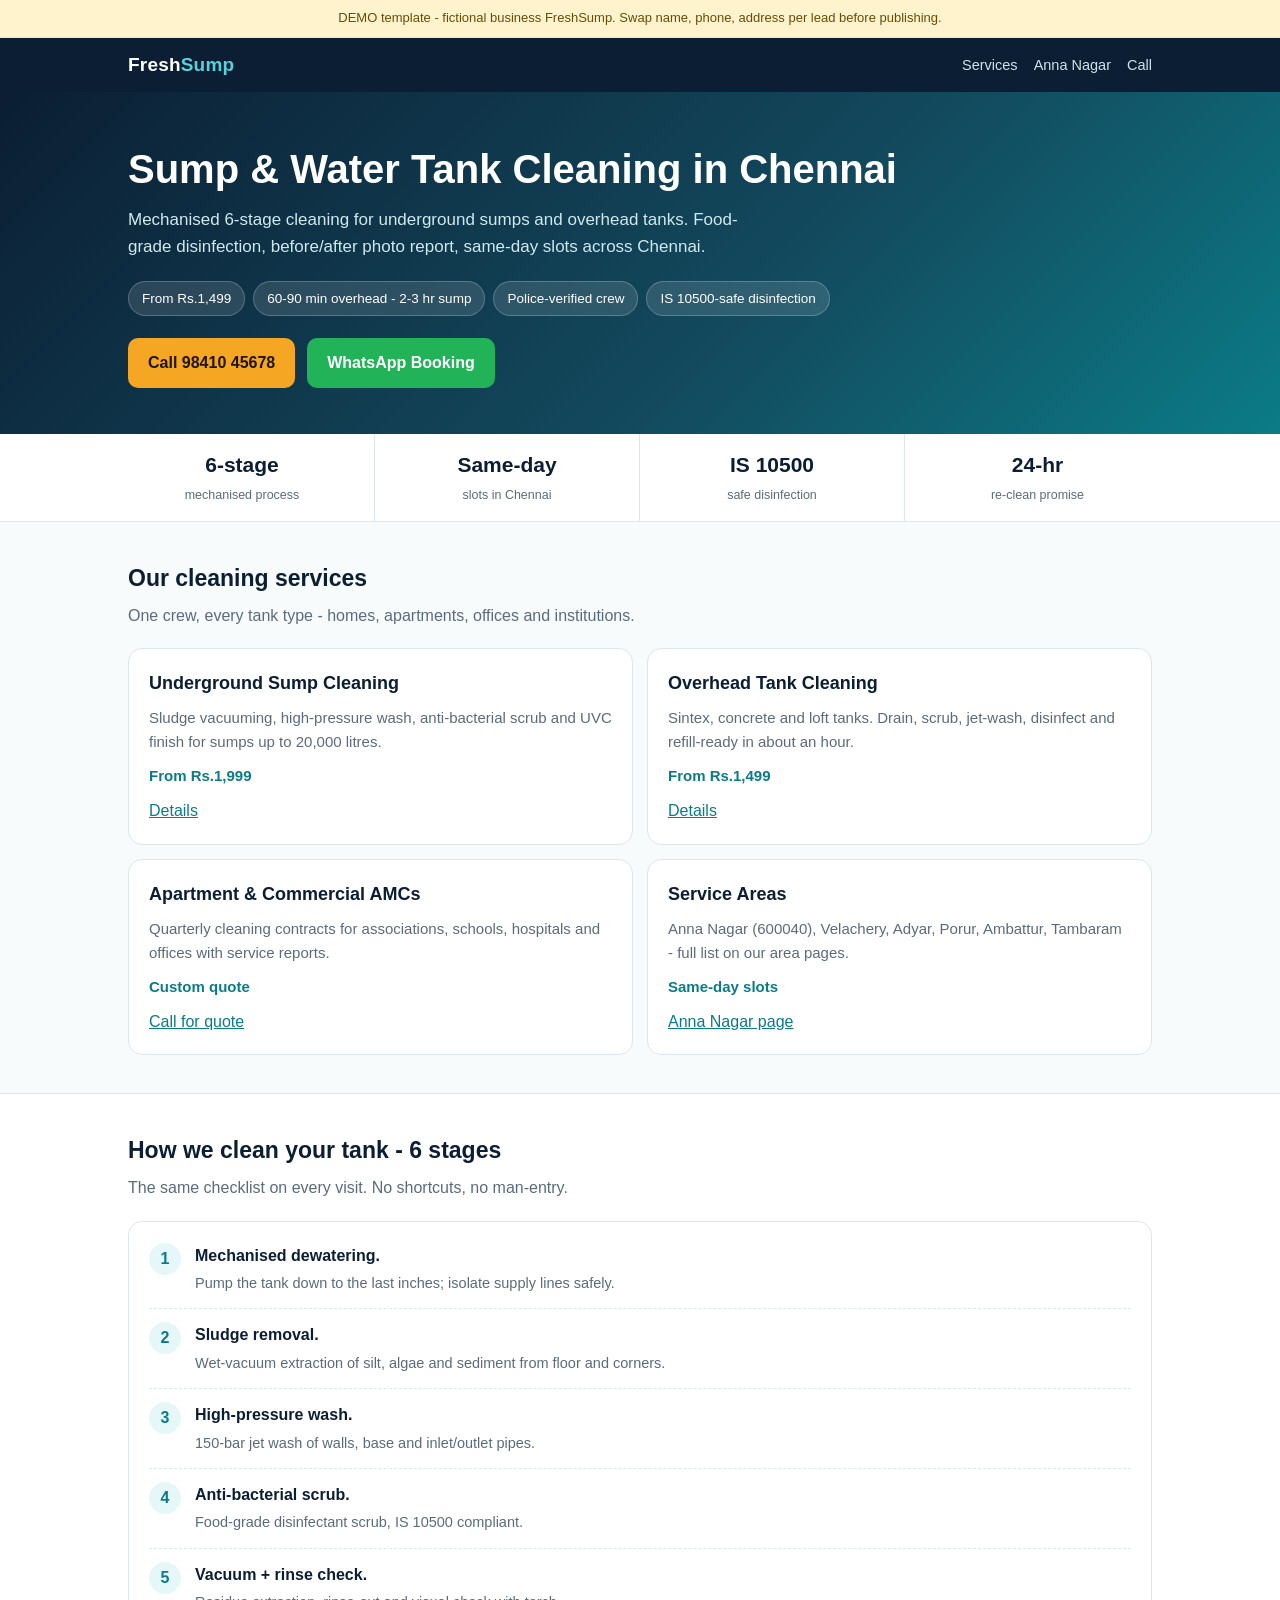
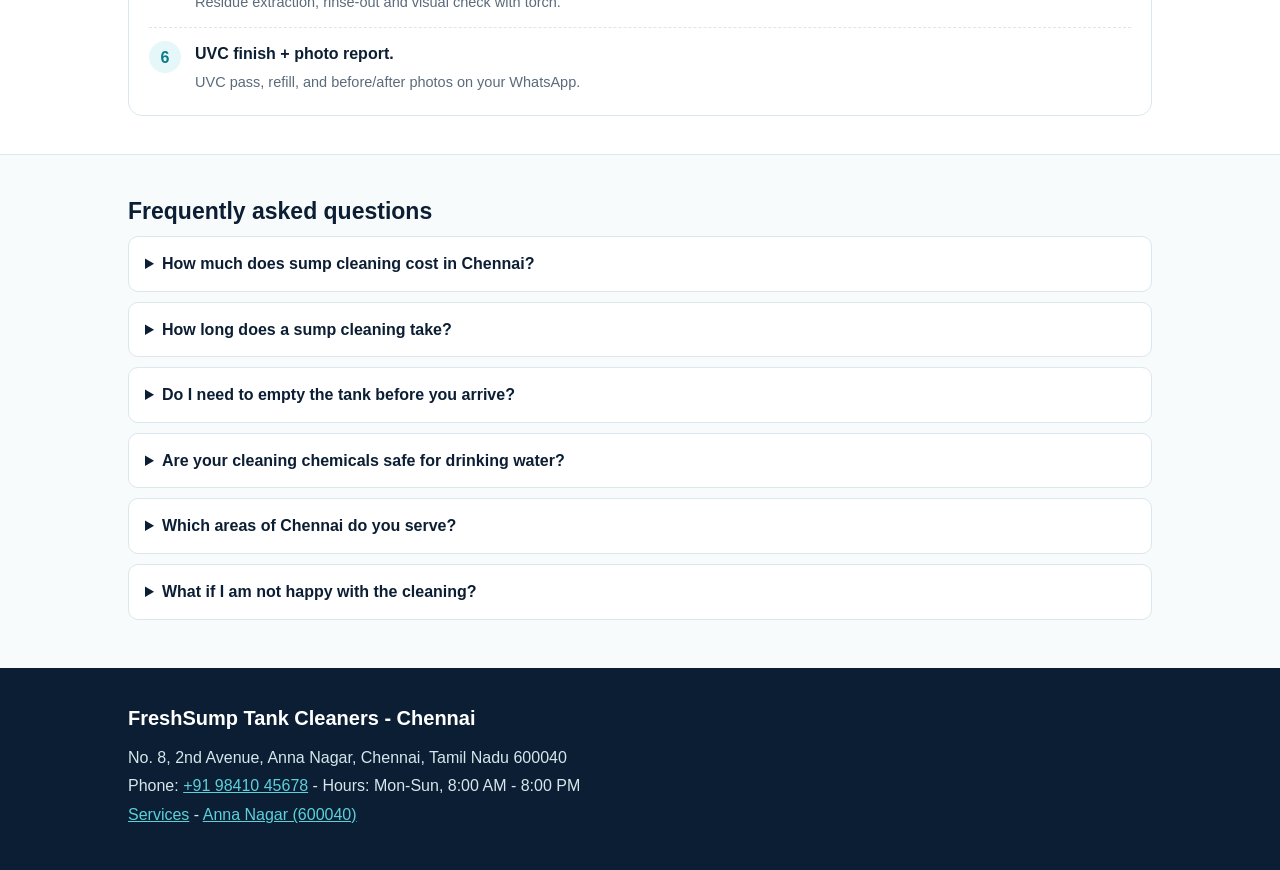
<file: index.html>
<!DOCTYPE html>
<html lang="en-IN">
<head>
<meta charset="UTF-8">
<meta name="viewport" content="width=device-width, initial-scale=1.0">
<title>Sump &amp; Water Tank Cleaning in Chennai | FreshSump</title>
<meta name="description" content="Mechanised sump & overhead tank cleaning in Chennai from Rs.1,499. 6-stage process, food-grade disinfection, same-day slots. Call 98410 45678.">
<link rel="canonical" href="https://mahavishnu47.github.io/sump-cleaning-template/">
<link rel="stylesheet" href="style.css">
<meta property="og:title" content="Sump & Water Tank Cleaning in Chennai | FreshSump">
<meta property="og:description" content="6-stage mechanised cleaning, food-grade disinfection, same-day service across Chennai.">
<meta property="og:type" content="website">
<script type="application/ld+json">
{
  "@context": "https://schema.org",
  "@type": "HomeAndConstructionBusiness",
  "@id": "https://mahavishnu47.github.io/sump-cleaning-template/#business",
  "name": "FreshSump Tank Cleaners",
  "description": "Mechanised underground sump and overhead water tank cleaning service in Chennai.",
  "url": "https://mahavishnu47.github.io/sump-cleaning-template/",
  "telephone": "+91-9841045678",
  "priceRange": "Rs.Rs.",
  "address": {
    "@type": "PostalAddress",
    "streetAddress": "No. 8, 2nd Avenue, Anna Nagar",
    "addressLocality": "Chennai",
    "addressRegion": "Tamil Nadu",
    "postalCode": "600040",
    "addressCountry": "IN"
  },
  "geo": { "@type": "GeoCoordinates", "latitude": 13.0849, "longitude": 80.2097 },
  "openingHoursSpecification": [{
    "@type": "OpeningHoursSpecification",
    "dayOfWeek": ["Monday","Tuesday","Wednesday","Thursday","Friday","Saturday","Sunday"],
    "opens": "08:00:00", "closes": "20:00:00"
  }],
  "areaServed": [
    { "@type": "City", "name": "Chennai" },
    { "@type": "PostalCode", "name": "600040" },
    { "@type": "AdministrativeArea", "name": "Tamil Nadu" }
  ],
  "sameAs": ["https://www.google.com/maps/search/FreshSump+Tank+Cleaners+Anna+Nagar+Chennai"]
}
</script>
<script type="application/ld+json">
{
  "@context": "https://schema.org",
  "@type": "WebSite",
  "name": "FreshSump Tank Cleaners",
  "url": "https://mahavishnu47.github.io/sump-cleaning-template/"
}
</script>
<script type="application/ld+json">
{
  "@context": "https://schema.org",
  "@type": "FAQPage",
  "mainEntity": [
    {"@type":"Question","name":"How much does sump cleaning cost in Chennai?","acceptedAnswer":{"@type":"Answer","text":"Underground sump cleaning starts at Rs.1,999 for tanks up to 5,000 litres. Overhead tanks start at Rs.1,499. Call 98410 45678 for an exact quote."}},
    {"@type":"Question","name":"How long does a sump cleaning take?","acceptedAnswer":{"@type":"Answer","text":"An overhead tank takes 60-90 minutes. An underground sump of 5,000 litres takes 2-3 hours. We confirm the duration before starting."}},
    {"@type":"Question","name":"Do I need to empty the tank before you arrive?","acceptedAnswer":{"@type":"Answer","text":"No. Our crew drains the tank mechanically as step one. You only need to give access to the tank, a power point and a water connection."}},
    {"@type":"Question","name":"Are your cleaning chemicals safe for drinking water?","acceptedAnswer":{"@type":"Answer","text":"Yes. We use food-grade disinfectants compliant with IS 10500 for potable water, rinsed and residue-checked before refill."}},
    {"@type":"Question","name":"Which areas of Chennai do you serve?","acceptedAnswer":{"@type":"Answer","text":"All of Chennai including Anna Nagar (600040), Velachery, Adyar, Porur, Tambaram and Ambattur, with same-day or next-day slots."}},
    {"@type":"Question","name":"What if I am not happy with the cleaning?","acceptedAnswer":{"@type":"Answer","text":"Tell us within 24 hours with a photo and we re-clean the missed portion free of charge."}}
  ]
}
</script>
</head>
<body>
<div class="demo-bar">DEMO template - fictional business FreshSump. Swap name, phone, address per lead before publishing.</div>
<header class="site-head"><div class="head-in">
<a class="brand" href="./">Fresh<span>Sump</span></a>
<nav class="nav"><a href="services/sump-tank-cleaning.html">Services</a><a href="areas/anna-nagar.html">Anna Nagar</a><a href="tel:+919****5678">Call</a></nav>
</div></header>
<div class="hero"><div class="wrap">
<h1>Sump &amp; Water Tank Cleaning in Chennai</h1>
<p class="sub">Mechanised 6-stage cleaning for underground sumps and overhead tanks. Food-grade disinfection, before/after photo report, same-day slots across Chennai.</p>
<ul class="hero-points"><li>From Rs.1,499</li><li>60-90 min overhead - 2-3 hr sump</li><li>Police-verified crew</li><li>IS 10500-safe disinfection</li></ul>
<div class="hero-cta">
<a class="btn btn-call" href="tel:+919****5678">Call 98410 45678</a>
<a class="btn btn-wa" href="https://wa.me/919841045678?text=Hi%2C%20I%20want%20to%20book%20sump%20cleaning">WhatsApp Booking</a>
</div>
</div></div>
<div class="trustbar"><div class="wrap">
<div class="trust"><b>6-stage</b><small>mechanised process</small></div>
<div class="trust"><b>Same-day</b><small>slots in Chennai</small></div>
<div class="trust"><b>IS 10500</b><small>safe disinfection</small></div>
<div class="trust"><b>24-hr</b><small>re-clean promise</small></div>
</div></div>
<section class="block"><div class="wrap">
<h2 class="sec">Our cleaning services</h2>
<p class="lead">One crew, every tank type - homes, apartments, offices and institutions.</p>
<div class="cards">
<div class="card"><h3>Underground Sump Cleaning</h3><p>Sludge vacuuming, high-pressure wash, anti-bacterial scrub and UVC finish for sumps up to 20,000 litres.</p><p class="price">From Rs.1,999</p><a href="services/sump-tank-cleaning.html">Details</a></div>
<div class="card"><h3>Overhead Tank Cleaning</h3><p>Sintex, concrete and loft tanks. Drain, scrub, jet-wash, disinfect and refill-ready in about an hour.</p><p class="price">From Rs.1,499</p><a href="services/sump-tank-cleaning.html">Details</a></div>
<div class="card"><h3>Apartment &amp; Commercial AMCs</h3><p>Quarterly cleaning contracts for associations, schools, hospitals and offices with service reports.</p><p class="price">Custom quote</p><a href="tel:+919****5678">Call for quote</a></div>
<div class="card"><h3>Service Areas</h3><p>Anna Nagar (600040), Velachery, Adyar, Porur, Ambattur, Tambaram - full list on our area pages.</p><p class="price">Same-day slots</p><a href="areas/anna-nagar.html">Anna Nagar page</a></div>
</div>
</div></section>
<section class="block" style="background:#fff;border-top:1px solid var(--line);border-bottom:1px solid var(--line)"><div class="wrap">
<h2 class="sec">How we clean your tank - 6 stages</h2>
<p class="lead">The same checklist on every visit. No shortcuts, no man-entry.</p>
<div class="steps">
<div class="step"><b>Mechanised dewatering.</b><p>Pump the tank down to the last inches; isolate supply lines safely.</p></div>
<div class="step"><b>Sludge removal.</b><p>Wet-vacuum extraction of silt, algae and sediment from floor and corners.</p></div>
<div class="step"><b>High-pressure wash.</b><p>150-bar jet wash of walls, base and inlet/outlet pipes.</p></div>
<div class="step"><b>Anti-bacterial scrub.</b><p>Food-grade disinfectant scrub, IS 10500 compliant.</p></div>
<div class="step"><b>Vacuum + rinse check.</b><p>Residue extraction, rinse-out and visual check with torch.</p></div>
<div class="step"><b>UVC finish + photo report.</b><p>UVC pass, refill, and before/after photos on your WhatsApp.</p></div>
</div>
</div></section>
<section class="block"><div class="wrap">
<h2 class="sec">Frequently asked questions</h2>
<div class="faq">
<details><summary>How much does sump cleaning cost in Chennai?</summary><p>Underground sump cleaning starts at Rs.1,999 for tanks up to 5,000 litres. Overhead tanks start at Rs.1,499. Call 98410 45678 for an exact quote.</p></details>
<details><summary>How long does a sump cleaning take?</summary><p>An overhead tank takes 60-90 minutes. An underground sump of 5,000 litres takes 2-3 hours. We confirm the duration before starting.</p></details>
<details><summary>Do I need to empty the tank before you arrive?</summary><p>No. Our crew drains the tank mechanically as step one. You only need to give access to the tank, a power point and a water connection.</p></details>
<details><summary>Are your cleaning chemicals safe for drinking water?</summary><p>Yes. We use food-grade disinfectants compliant with IS 10500 for potable water, rinsed and residue-checked before refill.</p></details>
<details><summary>Which areas of Chennai do you serve?</summary><p>All of Chennai including Anna Nagar (600040), Velachery, Adyar, Porur, Tambaram and Ambattur, with same-day or next-day slots.</p></details>
<details><summary>What if I am not happy with the cleaning?</summary><p>Tell us within 24 hours with a photo and we re-clean the missed portion free of charge.</p></details>
</div>
</div></section>
<footer class="nap"><div class="wrap">
<h2>FreshSump Tank Cleaners - Chennai</h2>
<address>
No. 8, 2nd Avenue, Anna Nagar, Chennai, Tamil Nadu 600040<br>
Phone: <a href="tel:+919****5678">+91 98410 45678</a> - Hours: Mon-Sun, 8:00 AM - 8:00 PM<br>
<a href="services/sump-tank-cleaning.html">Services</a> - <a href="areas/anna-nagar.html">Anna Nagar (600040)</a>
</address>
</div></footer>
<div class="sticky-cta"><a class="btn btn-call" href="tel:+919****5678">Call Now</a><a class="btn btn-wa" href="https://wa.me/919841045678">WhatsApp</a></div>
</body>
</html>
</file>
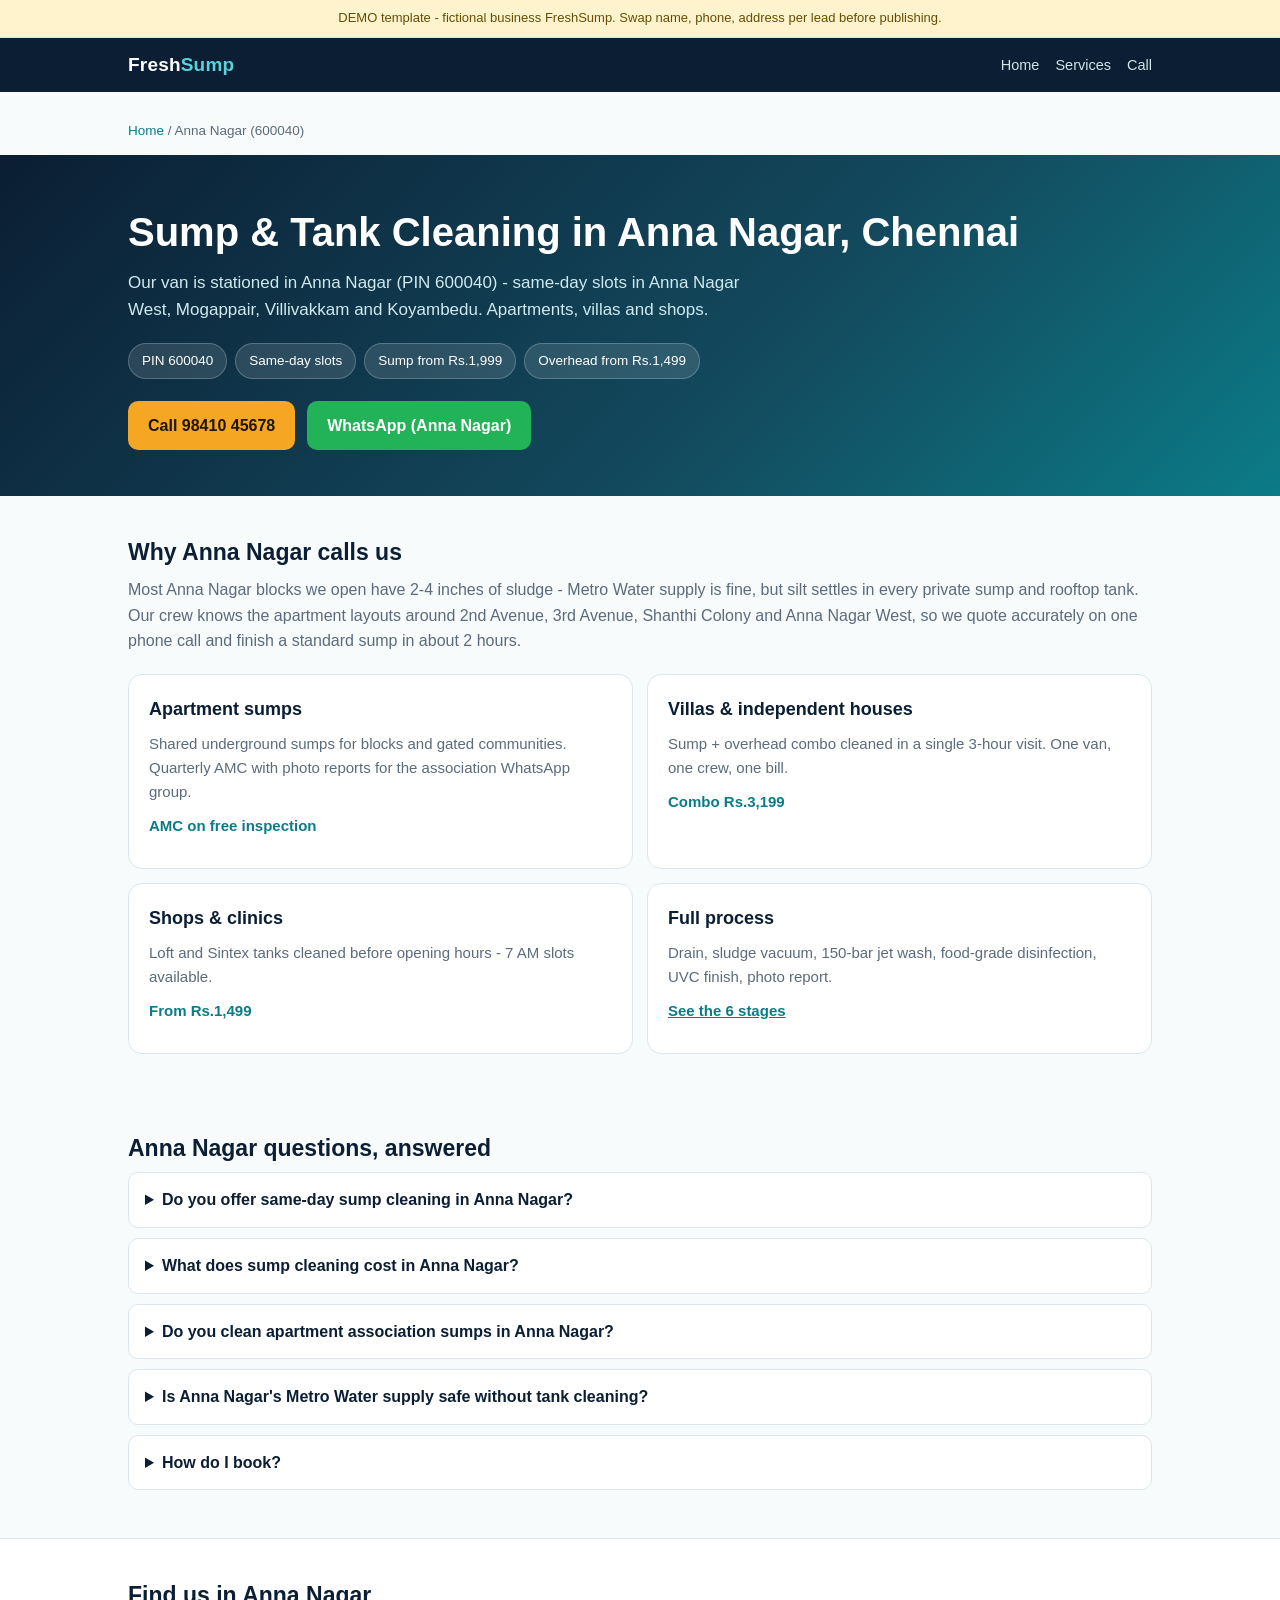
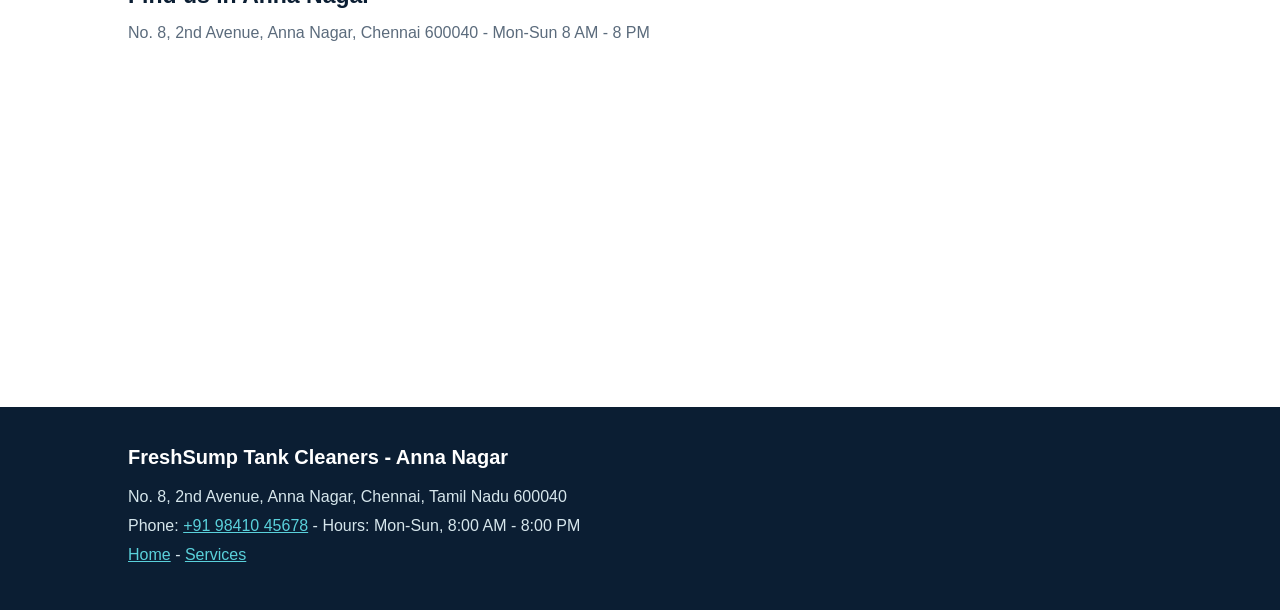
<file: areas/anna-nagar.html>
<!DOCTYPE html>
<html lang="en-IN">
<head>
<meta charset="UTF-8">
<meta name="viewport" content="width=device-width, initial-scale=1.0">
<title>Sump &amp; Tank Cleaning in Anna Nagar, Chennai 600040 | FreshSump</title>
<meta name="description" content="Sump & overhead tank cleaning in Anna Nagar, Chennai (PIN 600040). Same-day slots, from Rs.1,499. Call 98410 45678 - crew 15 min away.">
<link rel="canonical" href="https://mahavishnu47.github.io/sump-cleaning-template/areas/anna-nagar.html">
<link rel="stylesheet" href="../style.css">
<script type="application/ld+json">
{
  "@context": "https://schema.org",
  "@type": "HomeAndConstructionBusiness",
  "@id": "https://mahavishnu47.github.io/sump-cleaning-template/areas/anna-nagar.html#business",
  "name": "FreshSump Tank Cleaners - Anna Nagar",
  "description": "Sump and overhead water tank cleaning in Anna Nagar, Chennai 600040 - same-day slots for apartments, villas and shops.",
  "url": "https://mahavishnu47.github.io/sump-cleaning-template/areas/anna-nagar.html",
  "telephone": "+91-9841045678",
  "priceRange": "Rs.Rs.",
  "address": {
    "@type": "PostalAddress",
    "streetAddress": "No. 8, 2nd Avenue, Anna Nagar",
    "addressLocality": "Chennai",
    "addressRegion": "Tamil Nadu",
    "postalCode": "600040",
    "addressCountry": "IN"
  },
  "geo": { "@type": "GeoCoordinates", "latitude": 13.0849, "longitude": 80.2097 },
  "openingHoursSpecification": [{
    "@type": "OpeningHoursSpecification",
    "dayOfWeek": ["Monday","Tuesday","Wednesday","Thursday","Friday","Saturday","Sunday"],
    "opens": "08:00:00", "closes": "20:00:00"
  }],
  "areaServed": [
    { "@type": "Neighborhood", "name": "Anna Nagar" },
    { "@type": "Neighborhood", "name": "Anna Nagar West" },
    { "@type": "Neighborhood", "name": "Mogappair" },
    { "@type": "Neighborhood", "name": "Villivakkam" },
    { "@type": "PostalCode", "name": "600040" },
    { "@type": "City", "name": "Chennai" }
  ]
}
</script>
<script type="application/ld+json">
{
  "@context": "https://schema.org",
  "@type": "BreadcrumbList",
  "itemListElement": [
    {"@type":"ListItem","position":1,"name":"Home","item":"https://mahavishnu47.github.io/sump-cleaning-template/"},
    {"@type":"ListItem","position":2,"name":"Chennai Areas","item":"https://mahavishnu47.github.io/sump-cleaning-template/"},
    {"@type":"ListItem","position":3,"name":"Anna Nagar (600040)","item":"https://mahavishnu47.github.io/sump-cleaning-template/areas/anna-nagar.html"}
  ]
}
</script>
<script type="application/ld+json">
{
  "@context": "https://schema.org",
  "@type": "FAQPage",
  "mainEntity": [
    {"@type":"Question","name":"Do you offer same-day sump cleaning in Anna Nagar?","acceptedAnswer":{"@type":"Answer","text":"Yes. Our van is stationed at Anna Nagar, so weekday-morning slots are usually confirmed within the hour. Call 98410 45678 before 11 AM for same-day service."}},
    {"@type":"Question","name":"What does sump cleaning cost in Anna Nagar?","acceptedAnswer":{"@type":"Answer","text":"Underground sumps up to 5,000 litres: Rs.1,999. Overhead tanks: from Rs.1,499. Anna Nagar apartments with shared sumps get a per-flat AMC quote on free inspection."}},
    {"@type":"Question","name":"Do you clean apartment association sumps in Anna Nagar?","acceptedAnswer":{"@type":"Answer","text":"Yes - most of our Anna Nagar work is apartment blocks around 2nd Avenue, 3rd Avenue and Anna Nagar West. Quarterly AMC with per-visit photo reports for the association group."}},
    {"@type":"Question","name":"Is Anna Nagar's Metro Water supply safe without tank cleaning?","acceptedAnswer":{"@type":"Answer","text":"Piped supply still picks up silt and biofilm inside individual sumps and rooftop tanks. We find 2-4 inches of sludge in most Anna Nagar sumps not cleaned for over a year."}},
    {"@type":"Question","name":"How do I book?","acceptedAnswer":{"@type":"Answer","text":"Call 98410 45678 or send your tank size and address on WhatsApp. We confirm a 2-hour arrival window immediately."}}
  ]
}
</script>
</head>
<body>
<div class="demo-bar">DEMO template - fictional business FreshSump. Swap name, phone, address per lead before publishing.</div>
<header class="site-head"><div class="head-in">
<a class="brand" href="../">Fresh<span>Sump</span></a>
<nav class="nav"><a href="../">Home</a><a href="../services/sump-tank-cleaning.html">Services</a><a href="tel:+919****5678">Call</a></nav>
</div></header>
<div class="wrap"><p class="crumb"><a href="../">Home</a> / Anna Nagar (600040)</p></div>
<div class="hero"><div class="wrap">
<h1>Sump &amp; Tank Cleaning in Anna Nagar, Chennai</h1>
<p class="sub">Our van is stationed in Anna Nagar (PIN 600040) - same-day slots in Anna Nagar West, Mogappair, Villivakkam and Koyambedu. Apartments, villas and shops.</p>
<ul class="hero-points"><li>PIN 600040</li><li>Same-day slots</li><li>Sump from Rs.1,999</li><li>Overhead from Rs.1,499</li></ul>
<div class="hero-cta">
<a class="btn btn-call" href="tel:+919****5678">Call 98410 45678</a>
<a class="btn btn-wa" href="https://wa.me/919841045678?text=Hi%2C%20I%20am%20in%20Anna%20Nagar%20and%20need%20sump%20cleaning">WhatsApp (Anna Nagar)</a>
</div>
</div></div>
<section class="block"><div class="wrap">
<h2 class="sec">Why Anna Nagar calls us</h2>
<p class="lead">Most Anna Nagar blocks we open have 2-4 inches of sludge - Metro Water supply is fine, but silt settles in every private sump and rooftop tank. Our crew knows the apartment layouts around 2nd Avenue, 3rd Avenue, Shanthi Colony and Anna Nagar West, so we quote accurately on one phone call and finish a standard sump in about 2 hours.</p>
<div class="cards">
<div class="card"><h3>Apartment sumps</h3><p>Shared underground sumps for blocks and gated communities. Quarterly AMC with photo reports for the association WhatsApp group.</p><p class="price">AMC on free inspection</p></div>
<div class="card"><h3>Villas &amp; independent houses</h3><p>Sump + overhead combo cleaned in a single 3-hour visit. One van, one crew, one bill.</p><p class="price">Combo Rs.3,199</p></div>
<div class="card"><h3>Shops &amp; clinics</h3><p>Loft and Sintex tanks cleaned before opening hours - 7 AM slots available.</p><p class="price">From Rs.1,499</p></div>
<div class="card"><h3>Full process</h3><p>Drain, sludge vacuum, 150-bar jet wash, food-grade disinfection, UVC finish, photo report.</p><p class="price"><a href="../services/sump-tank-cleaning.html">See the 6 stages</a></p></div>
</div>
</div></section>
<section class="block"><div class="wrap">
<h2 class="sec">Anna Nagar questions, answered</h2>
<div class="faq">
<details><summary>Do you offer same-day sump cleaning in Anna Nagar?</summary><p>Yes. Our van is stationed at Anna Nagar, so weekday-morning slots are usually confirmed within the hour. Call 98410 45678 before 11 AM for same-day service.</p></details>
<details><summary>What does sump cleaning cost in Anna Nagar?</summary><p>Underground sumps up to 5,000 litres: Rs.1,999. Overhead tanks: from Rs.1,499. Anna Nagar apartments with shared sumps get a per-flat AMC quote on free inspection.</p></details>
<details><summary>Do you clean apartment association sumps in Anna Nagar?</summary><p>Yes - most of our Anna Nagar work is apartment blocks around 2nd Avenue, 3rd Avenue and Anna Nagar West. Quarterly AMC with per-visit photo reports for the association group.</p></details>
<details><summary>Is Anna Nagar's Metro Water supply safe without tank cleaning?</summary><p>Piped supply still picks up silt and biofilm inside individual sumps and rooftop tanks. We find 2-4 inches of sludge in most Anna Nagar sumps not cleaned for over a year.</p></details>
<details><summary>How do I book?</summary><p>Call 98410 45678 or send your tank size and address on WhatsApp. We confirm a 2-hour arrival window immediately.</p></details>
</div>
</div></section>
<section class="block" style="background:#fff;border-top:1px solid var(--line)"><div class="wrap">
<h2 class="sec">Find us in Anna Nagar</h2>
<p class="lead">No. 8, 2nd Avenue, Anna Nagar, Chennai 600040 - Mon-Sun 8 AM - 8 PM</p>
<iframe class="map" title="FreshSump location map - Anna Nagar Chennai" src="https://www.google.com/maps?q=Anna+Nagar,+Chennai+600040&output=embed" loading="lazy"></iframe>
</div></section>
<footer class="nap"><div class="wrap">
<h2>FreshSump Tank Cleaners - Anna Nagar</h2>
<address>
No. 8, 2nd Avenue, Anna Nagar, Chennai, Tamil Nadu 600040<br>
Phone: <a href="tel:+919****5678">+91 98410 45678</a> - Hours: Mon-Sun, 8:00 AM - 8:00 PM<br>
<a href="../">Home</a> - <a href="../services/sump-tank-cleaning.html">Services</a>
</address>
</div></footer>
<div class="sticky-cta"><a class="btn btn-call" href="tel:+919****5678">Call Now</a><a class="btn btn-wa" href="https://wa.me/919841045678">WhatsApp</a></div>
</body>
</html>
</file>
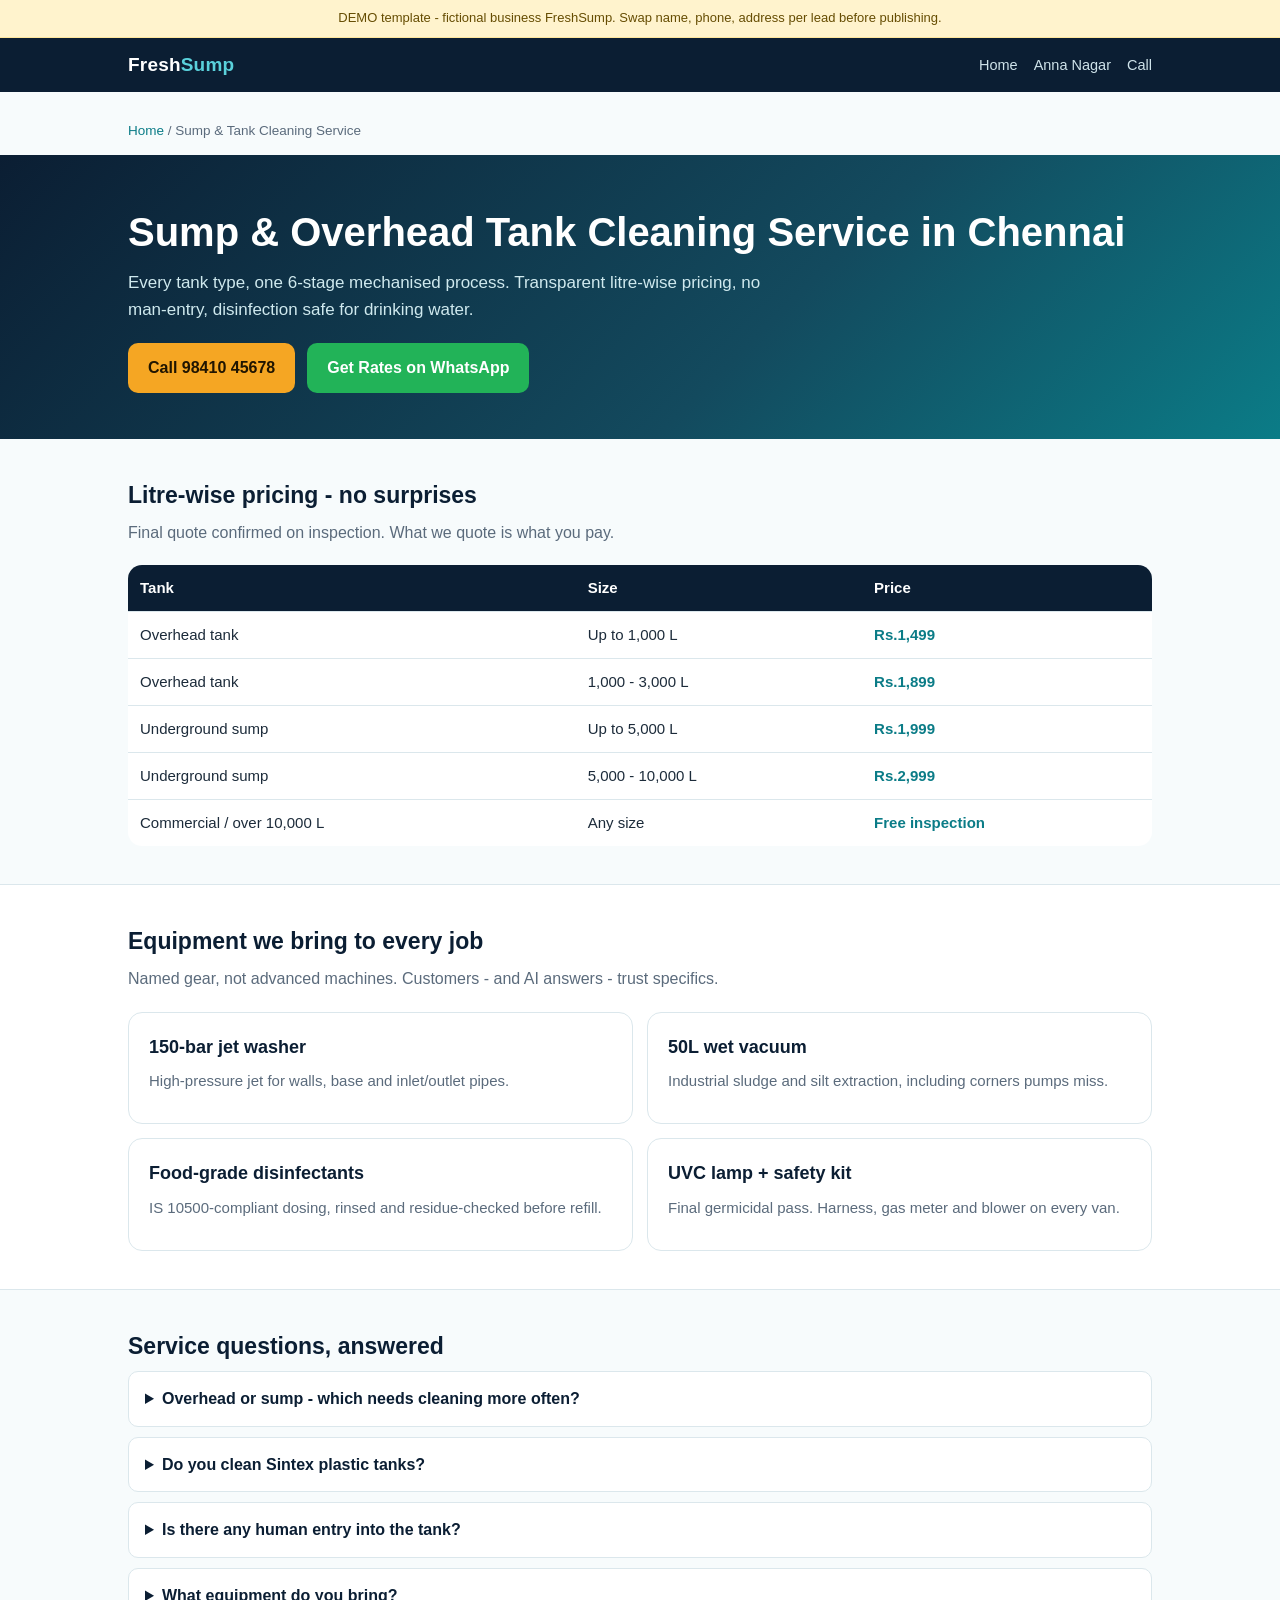
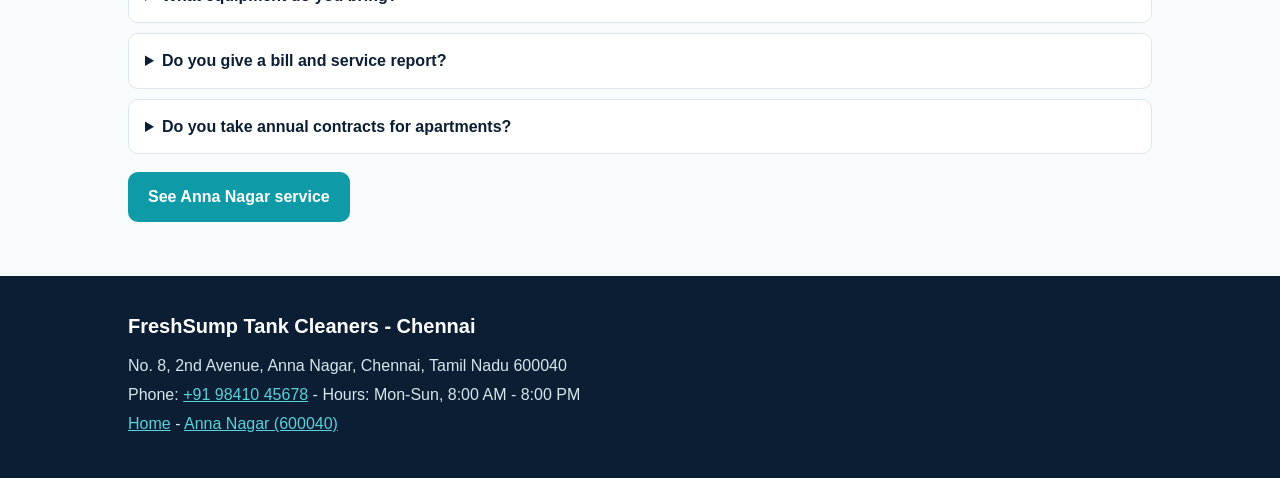
<file: services/sump-tank-cleaning.html>
<!DOCTYPE html>
<html lang="en-IN">
<head>
<meta charset="UTF-8">
<meta name="viewport" content="width=device-width, initial-scale=1.0">
<title>Sump &amp; Overhead Tank Cleaning Service in Chennai | FreshSump</title>
<meta name="description" content="6-stage mechanised sump & tank cleaning in Chennai. Litre-wise pricing from Rs.1,499, jet wash, food-grade disinfection. Call 98410 45678.">
<link rel="canonical" href="https://mahavishnu47.github.io/sump-cleaning-template/services/sump-tank-cleaning.html">
<link rel="stylesheet" href="../style.css">
<script type="application/ld+json">
{
  "@context": "https://schema.org",
  "@type": "Service",
  "name": "Sump and Overhead Water Tank Cleaning",
  "serviceType": "Water tank cleaning",
  "url": "https://mahavishnu47.github.io/sump-cleaning-template/services/sump-tank-cleaning.html",
  "provider": {
    "@type": "HomeAndConstructionBusiness",
    "@id": "https://mahavishnu47.github.io/sump-cleaning-template/#business",
    "name": "FreshSump Tank Cleaners",
    "telephone": "+91-9841045678",
    "address": {
      "@type": "PostalAddress",
      "streetAddress": "No. 8, 2nd Avenue, Anna Nagar",
      "addressLocality": "Chennai",
      "addressRegion": "Tamil Nadu",
      "postalCode": "600040",
      "addressCountry": "IN"
    }
  },
  "areaServed": [{ "@type": "City", "name": "Chennai" }, { "@type": "AdministrativeArea", "name": "Tamil Nadu" }],
  "hasOfferCatalog": {
    "@type": "OfferCatalog",
    "name": "Tank cleaning packages",
    "itemListElement": [
      {"@type":"Offer","name":"Overhead tank up to 1,000 L","price":"1499","priceCurrency":"INR","availability":"https://schema.org/InStock"},
      {"@type":"Offer","name":"Overhead tank 1,000-3,000 L","price":"1899","priceCurrency":"INR","availability":"https://schema.org/InStock"},
      {"@type":"Offer","name":"Underground sump up to 5,000 L","price":"1999","priceCurrency":"INR","availability":"https://schema.org/InStock"},
      {"@type":"Offer","name":"Underground sump 5,000-10,000 L","price":"2999","priceCurrency":"INR","availability":"https://schema.org/InStock"}
    ]
  }
}
</script>
<script type="application/ld+json">
{
  "@context": "https://schema.org",
  "@type": "BreadcrumbList",
  "itemListElement": [
    {"@type":"ListItem","position":1,"name":"Home","item":"https://mahavishnu47.github.io/sump-cleaning-template/"},
    {"@type":"ListItem","position":2,"name":"Sump & Tank Cleaning Service","item":"https://mahavishnu47.github.io/sump-cleaning-template/services/sump-tank-cleaning.html"}
  ]
}
</script>
<script type="application/ld+json">
{
  "@context": "https://schema.org",
  "@type": "FAQPage",
  "mainEntity": [
    {"@type":"Question","name":"Overhead or sump - which needs cleaning more often?","acceptedAnswer":{"@type":"Answer","text":"Underground sumps collect silt faster and need cleaning every 6 months in Chennai conditions. Overhead tanks need it every 6-12 months, or sooner if you see algae, smell or discolouration."}},
    {"@type":"Question","name":"Do you clean Sintex plastic tanks?","acceptedAnswer":{"@type":"Answer","text":"Yes - Sintex, concrete, stainless steel and loft tanks. Soft nylon brushes only, never metal, so the lining is never damaged."}},
    {"@type":"Question","name":"Is there any human entry into the tank?","acceptedAnswer":{"@type":"Answer","text":"No. The full process is mechanised - pumps, vacuums and jets. Entry, if ever needed for large commercial sumps, is only by trained staff with harness, gas meter and blower."}},
    {"@type":"Question","name":"What equipment do you bring?","acceptedAnswer":{"@type":"Answer","text":"150-bar high-pressure jet, 50-litre industrial wet vacuum, UVC lamp, food-grade disinfectants, scrub brushes, and confined-space safety kit. You provide only a power point and water access."}},
    {"@type":"Question","name":"Do you give a bill and service report?","acceptedAnswer":{"@type":"Answer","text":"Yes - GST bill plus before/after photos and a digital service checklist on WhatsApp after every job."}},
    {"@type":"Question","name":"Do you take annual contracts for apartments?","acceptedAnswer":{"@type":"Answer","text":"Yes. Quarterly AMC plans for associations, schools, hospitals and offices with scheduled slots and per-visit reports. Call 98410 45678 for a custom quote."}}
  ]
}
</script>
</head>
<body>
<div class="demo-bar">DEMO template - fictional business FreshSump. Swap name, phone, address per lead before publishing.</div>
<header class="site-head"><div class="head-in">
<a class="brand" href="../">Fresh<span>Sump</span></a>
<nav class="nav"><a href="../">Home</a><a href="../areas/anna-nagar.html">Anna Nagar</a><a href="tel:+919****5678">Call</a></nav>
</div></header>
<div class="wrap"><p class="crumb"><a href="../">Home</a> / Sump &amp; Tank Cleaning Service</p></div>
<div class="hero"><div class="wrap">
<h1>Sump &amp; Overhead Tank Cleaning Service in Chennai</h1>
<p class="sub">Every tank type, one 6-stage mechanised process. Transparent litre-wise pricing, no man-entry, disinfection safe for drinking water.</p>
<div class="hero-cta">
<a class="btn btn-call" href="tel:+919****5678">Call 98410 45678</a>
<a class="btn btn-wa" href="https://wa.me/919841045678?text=Hi%2C%20I%20want%20tank%20cleaning%20rates">Get Rates on WhatsApp</a>
</div>
</div></div>
<section class="block"><div class="wrap">
<h2 class="sec">Litre-wise pricing - no surprises</h2>
<p class="lead">Final quote confirmed on inspection. What we quote is what you pay.</p>
<table class="price">
<tr><th>Tank</th><th>Size</th><th>Price</th></tr>
<tr><td>Overhead tank</td><td>Up to 1,000 L</td><td>Rs.1,499</td></tr>
<tr><td>Overhead tank</td><td>1,000 - 3,000 L</td><td>Rs.1,899</td></tr>
<tr><td>Underground sump</td><td>Up to 5,000 L</td><td>Rs.1,999</td></tr>
<tr><td>Underground sump</td><td>5,000 - 10,000 L</td><td>Rs.2,999</td></tr>
<tr><td>Commercial / over 10,000 L</td><td>Any size</td><td>Free inspection</td></tr>
</table>
</div></section>
<section class="block" style="background:#fff;border-top:1px solid var(--line);border-bottom:1px solid var(--line)"><div class="wrap">
<h2 class="sec">Equipment we bring to every job</h2>
<p class="lead">Named gear, not advanced machines. Customers - and AI answers - trust specifics.</p>
<div class="cards">
<div class="card"><h3>150-bar jet washer</h3><p>High-pressure jet for walls, base and inlet/outlet pipes.</p></div>
<div class="card"><h3>50L wet vacuum</h3><p>Industrial sludge and silt extraction, including corners pumps miss.</p></div>
<div class="card"><h3>Food-grade disinfectants</h3><p>IS 10500-compliant dosing, rinsed and residue-checked before refill.</p></div>
<div class="card"><h3>UVC lamp + safety kit</h3><p>Final germicidal pass. Harness, gas meter and blower on every van.</p></div>
</div>
</div></section>
<section class="block"><div class="wrap">
<h2 class="sec">Service questions, answered</h2>
<div class="faq">
<details><summary>Overhead or sump - which needs cleaning more often?</summary><p>Underground sumps collect silt faster and need cleaning every 6 months in Chennai conditions. Overhead tanks need it every 6-12 months, or sooner if you see algae, smell or discolouration.</p></details>
<details><summary>Do you clean Sintex plastic tanks?</summary><p>Yes - Sintex, concrete, stainless steel and loft tanks. Soft nylon brushes only, never metal, so the lining is never damaged.</p></details>
<details><summary>Is there any human entry into the tank?</summary><p>No. The full process is mechanised - pumps, vacuums and jets. Entry, if ever needed for large commercial sumps, is only by trained staff with harness, gas meter and blower.</p></details>
<details><summary>What equipment do you bring?</summary><p>150-bar high-pressure jet, 50-litre industrial wet vacuum, UVC lamp, food-grade disinfectants, scrub brushes, and confined-space safety kit. You provide only a power point and water access.</p></details>
<details><summary>Do you give a bill and service report?</summary><p>Yes - GST bill plus before/after photos and a digital service checklist on WhatsApp after every job.</p></details>
<details><summary>Do you take annual contracts for apartments?</summary><p>Yes. Quarterly AMC plans for associations, schools, hospitals and offices with scheduled slots and per-visit reports. Call 98410 45678 for a custom quote.</p></details>
</div>
<p style="margin-top:18px"><a class="btn btn-teal" href="../areas/anna-nagar.html">See Anna Nagar service</a></p>
</div></section>
<footer class="nap"><div class="wrap">
<h2>FreshSump Tank Cleaners - Chennai</h2>
<address>
No. 8, 2nd Avenue, Anna Nagar, Chennai, Tamil Nadu 600040<br>
Phone: <a href="tel:+919****5678">+91 98410 45678</a> - Hours: Mon-Sun, 8:00 AM - 8:00 PM<br>
<a href="../">Home</a> - <a href="../areas/anna-nagar.html">Anna Nagar (600040)</a>
</address>
</div></footer>
<div class="sticky-cta"><a class="btn btn-call" href="tel:+919****5678">Call Now</a><a class="btn btn-wa" href="https://wa.me/919841045678">WhatsApp</a></div>
</body>
</html>
</file>
<file: style.css>
/* FreshSump demo template — mobile-first, no frameworks, no external requests */
:root{
  --navy:#0b1e33; --navy2:#12283f; --teal:#0e9aa7; --teal-d:#0b7c87;
  --aqua:#e6f7f9; --ink:#1c2b3a; --muted:#5b6b7c; --line:#dbe7ec;
  --gold:#f5a623; --white:#fff; --radius:14px;
  --font:-apple-system,BlinkMacSystemFont,"Segoe UI",Roboto,"Noto Sans",Arial,sans-serif;
}
*{box-sizing:border-box}
html{scroll-behavior:smooth}
body{margin:0;font-family:var(--font);color:var(--ink);line-height:1.6;background:#f7fbfc}
a{color:var(--teal-d)}
img{max-width:100%;height:auto}
.wrap{max-width:1060px;margin:0 auto;padding:0 18px}
.demo-bar{background:#fff3cd;color:#664d03;text-align:center;font-size:13px;padding:8px 12px;border-bottom:1px solid #ffe69c}
.site-head{background:var(--navy);color:#fff;position:sticky;top:0;z-index:50}
.head-in{display:flex;align-items:center;justify-content:space-between;padding:12px 18px;max-width:1060px;margin:0 auto}
.brand{font-weight:800;font-size:19px;letter-spacing:.2px;color:#fff;text-decoration:none}
.brand span{color:#5ad1db}
.nav a{color:#cfe3ea;text-decoration:none;margin-left:16px;font-size:14.5px}
.nav a:hover{color:#fff}
.head-cta{display:flex;gap:10px}
.btn{display:inline-block;text-decoration:none;font-weight:700;border-radius:10px;padding:12px 20px;font-size:16px;border:0;cursor:pointer}
.btn-call{background:var(--gold);color:#201500}
.btn-wa{background:#22b358;color:#fff}
.btn-line{background:transparent;color:#fff;border:2px solid #5ad1db}
.btn-teal{background:var(--teal);color:#fff}
.btn-sm{padding:9px 14px;font-size:14.5px}
.hero{background:linear-gradient(135deg,var(--navy) 0%,#134a5e 60%,var(--teal-d) 100%);color:#fff;padding:52px 0 46px}
.hero h1{font-size:30px;line-height:1.25;margin:0 0 12px}
.hero p.sub{color:#cfe9ee;font-size:17px;margin:0 0 20px;max-width:640px}
.hero-points{display:flex;flex-wrap:wrap;gap:8px;margin:0 0 22px;padding:0;list-style:none}
.hero-points li{background:rgba(255,255,255,.12);border:1px solid rgba(255,255,255,.22);border-radius:999px;padding:6px 13px;font-size:13.5px}
.hero-cta{display:flex;flex-wrap:wrap;gap:12px}
.trustbar{background:#fff;border-bottom:1px solid var(--line)}
.trustbar .wrap{display:flex;flex-wrap:wrap;gap:0;padding:0}
.trust{flex:1 1 140px;text-align:center;padding:14px 8px;border-right:1px solid var(--line)}
.trust:last-child{border-right:0}
.trust b{display:block;font-size:21px;color:var(--navy)}
.trust small{color:var(--muted);font-size:12.5px}
section.block{padding:38px 0}
h2.sec{font-size:23px;color:var(--navy);margin:0 0 6px}
p.lead{color:var(--muted);margin:0 0 20px}
.cards{display:grid;grid-template-columns:1fr;gap:14px}
.card{background:#fff;border:1px solid var(--line);border-radius:var(--radius);padding:20px}
.card h3{margin:0 0 8px;font-size:18px;color:var(--navy)}
.card p{margin:0 0 10px;color:var(--muted);font-size:15px}
.card .price{font-weight:800;color:var(--teal-d)}
.steps{counter-reset:step;background:#fff;border:1px solid var(--line);border-radius:var(--radius);padding:8px 20px}
.step{border-bottom:1px dashed var(--line);padding:13px 0 13px 46px;position:relative}
.step:last-child{border-bottom:0}
.step::before{counter-increment:step;content:counter(step);position:absolute;left:0;top:13px;width:32px;height:32px;border-radius:50%;background:var(--aqua);color:var(--teal-d);font-weight:800;display:flex;align-items:center;justify-content:center}
.step b{color:var(--navy)}
.step p{margin:4px 0 0;color:var(--muted);font-size:14.5px}
table.price{width:100%;border-collapse:collapse;background:#fff;border-radius:var(--radius);overflow:hidden;font-size:15px}
table.price th{background:var(--navy);color:#fff;text-align:left;padding:11px 12px}
table.price td{border-top:1px solid var(--line);padding:11px 12px}
table.price tr td:last-child{font-weight:800;color:var(--teal-d);white-space:nowrap}
.faq details{background:#fff;border:1px solid var(--line);border-radius:10px;margin-bottom:10px;padding:14px 16px}
.faq summary{font-weight:700;color:var(--navy);cursor:pointer}
.faq p{color:var(--muted);margin:8px 0 0;font-size:15px}
.areas{display:flex;flex-wrap:wrap;gap:8px;padding:0;list-style:none}
.areas li{background:#fff;border:1px solid var(--line);border-radius:999px;padding:7px 14px;font-size:14px}
.areas a{text-decoration:none;color:var(--navy)}
.nap{background:var(--navy);color:#d6e6ec;padding:34px 0 90px}
.nap h2{color:#fff;font-size:20px;margin:0 0 10px}
.nap address{font-style:normal;line-height:1.8}
.nap a{color:#5ad1db}
.map{border:0;width:100%;height:280px;border-radius:var(--radius);margin-top:16px}
.sticky-cta{position:fixed;left:0;right:0;bottom:0;z-index:60;display:flex;background:#fff;border-top:1px solid var(--line);padding:10px 12px calc(10px + env(safe-area-inset-bottom));gap:10px}
.sticky-cta a{flex:1;text-align:center}
.crumb{font-size:13.5px;color:var(--muted);padding:14px 0 0}
.crumb a{color:var(--teal-d);text-decoration:none}
@media(min-width:720px){
  .hero h1{font-size:40px}
  .cards{grid-template-columns:1fr 1fr}
  .sticky-cta{display:none}
  .nap{padding-bottom:40px}
}
</file>
